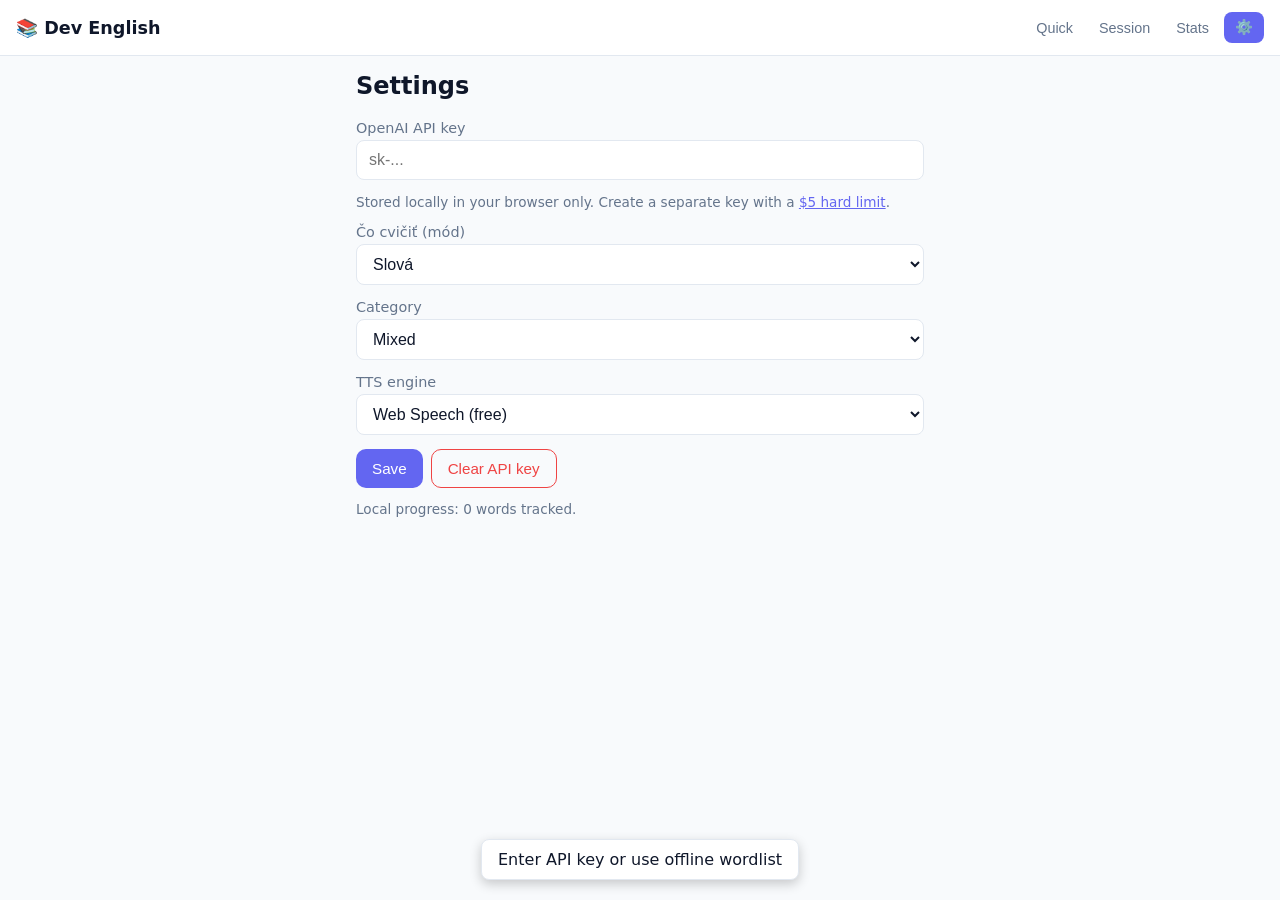
<file: webapp/index.html>
<!DOCTYPE html>
<html lang="en">
<head>
  <meta charset="UTF-8" />
  <meta name="viewport" content="width=device-width, initial-scale=1.0, maximum-scale=1.0" />
  <meta name="theme-color" content="#4f46e5" />
  <title>Dev English – B1→B2</title>
  <link rel="manifest" href="manifest.webmanifest" />
  <link rel="icon" type="image/svg+xml" href="icons/icon.svg" />
  <link rel="stylesheet" href="app.css" />
</head>
<body>
  <header class="topbar">
    <h1>📚 Dev English</h1>
    <nav>
      <button data-view="quick" class="nav-btn active">Quick</button>
      <button data-view="session" class="nav-btn">Session</button>
      <button data-view="stats" class="nav-btn">Stats</button>
      <button data-view="settings" class="nav-btn" aria-label="Settings">⚙️</button>
    </nav>
  </header>

  <main id="app">
    <!-- Onboarding / Settings -->
    <section id="view-settings" class="view">
      <h2>Settings</h2>
      <label>OpenAI API key
        <input type="password" id="apiKey" placeholder="sk-..." autocomplete="off" />
      </label>
      <p class="hint">Stored locally in your browser only. Create a separate key with a <a href="https://platform.openai.com/account/limits" target="_blank" rel="noopener">$5 hard limit</a>.</p>

      <label>Čo cvičiť (mód)
        <select id="deckMode">
          <option value="word" selected>Slová</option>
          <option value="phrasal">Phrasal verbs</option>
          <option value="tense">Časy / gramatika</option>
        </select>
      </label>

      <label>Category
        <select id="category">
          <option value="emails">Emails</option>
          <option value="standups">Standups</option>
          <option value="code_review">Code review</option>
          <option value="architecture">Architecture</option>
          <option value="interview">Interview</option>
          <option value="mixed" selected>Mixed</option>
        </select>
      </label>

      <label>TTS engine
        <select id="ttsMode">
          <option value="browser" selected>Web Speech (free)</option>
          <option value="openai">OpenAI TTS (paid, better)</option>
        </select>
      </label>

      <div class="row">
        <button id="saveSettings" class="primary">Save</button>
        <button id="clearKey" class="danger">Clear API key</button>
      </div>
      <p class="hint" id="storageInfo"></p>
    </section>

    <!-- Quick mode -->
    <section id="view-quick" class="view hidden">
      <div class="mode-tabs" data-mode-tabs>
        <button class="mode-tab" data-mode="word">Slová</button>
        <button class="mode-tab" data-mode="phrasal">Phrasal</button>
        <button class="mode-tab" data-mode="tense">Časy</button>
      </div>
      <div id="card" class="card">
        <div class="card-word"><span id="qWord">—</span></div>
        <div class="card-ipa" id="qIpa"></div>
        <div class="card-actions" id="qActions">
          <button id="qSpeak" aria-label="Speak">🔊</button>
          <button id="qListen" aria-label="Pronounce">🎤</button>
          <span id="qRecResult"></span>
        </div>
        <div class="card-translation" id="qTranslation"></div>
        <div class="card-example">
          <p id="qExample"></p>
          <p class="muted" id="qExampleTrans"></p>
        </div>
        <div id="qTaskArea" class="hidden"></div>
        <div class="rating" id="qRating">
          <button data-q="2" class="rate hard">Hard</button>
          <button data-q="4" class="rate ok">OK</button>
          <button data-q="5" class="rate easy">Easy</button>
        </div>
        <button id="qSkip" class="ghost">Skip →</button>
      </div>
      <p id="qStatus" class="muted"></p>
    </section>

    <!-- Session mode -->
    <section id="view-session" class="view hidden">
      <div class="mode-tabs" data-mode-tabs>
        <button class="mode-tab" data-mode="word">Slová</button>
        <button class="mode-tab" data-mode="phrasal">Phrasal</button>
        <button class="mode-tab" data-mode="tense">Časy</button>
      </div>
      <div id="sessionSetup">
        <h2>Session</h2>
        <label>How many words?
          <select id="sessionSize">
            <option>5</option>
            <option selected>10</option>
            <option>15</option>
          </select>
        </label>
        <button id="startSession" class="primary">Start</button>
      </div>
      <div id="sessionRun" class="hidden">
        <div class="progress"><div id="progressBar"></div></div>
        <div id="sessionCard"></div>
      </div>
      <div id="sessionQuiz" class="hidden"></div>
      <div id="sessionDone" class="hidden">
        <h3>Session complete 🎉</h3>
        <p id="sessionScore"></p>
        <button id="sessionAgain" class="primary">New session</button>
      </div>
    </section>

    <!-- Stats -->
    <section id="view-stats" class="view hidden">
      <h2>Stats</h2>
      <div class="stats-by-mode" id="statsByMode"></div>
      <div class="stats-grid">
        <div class="stat"><span class="stat-num" id="statStreak">0</span><span>Day streak</span></div>
        <div class="stat"><span class="stat-num" id="statSessions">0</span><span>Sessions</span></div>
      </div>
      <h3>Recent</h3>
      <ul id="recentWords"></ul>
    </section>
  </main>

  <div id="explainModal" class="modal hidden"></div>
  <div id="toast" class="toast hidden"></div>

  <script src="storage.js"></script>
  <script src="srs.js"></script>
  <script src="speech.js"></script>
  <script src="openai.js"></script>
  <script src="tenses-explain.js"></script>
  <script src="app.js"></script>
  <script>
    if ('serviceWorker' in navigator) {
      window.addEventListener('load', () => navigator.serviceWorker.register('sw.js').catch(() => {}));
    }
  </script>
</body>
</html>
</file>
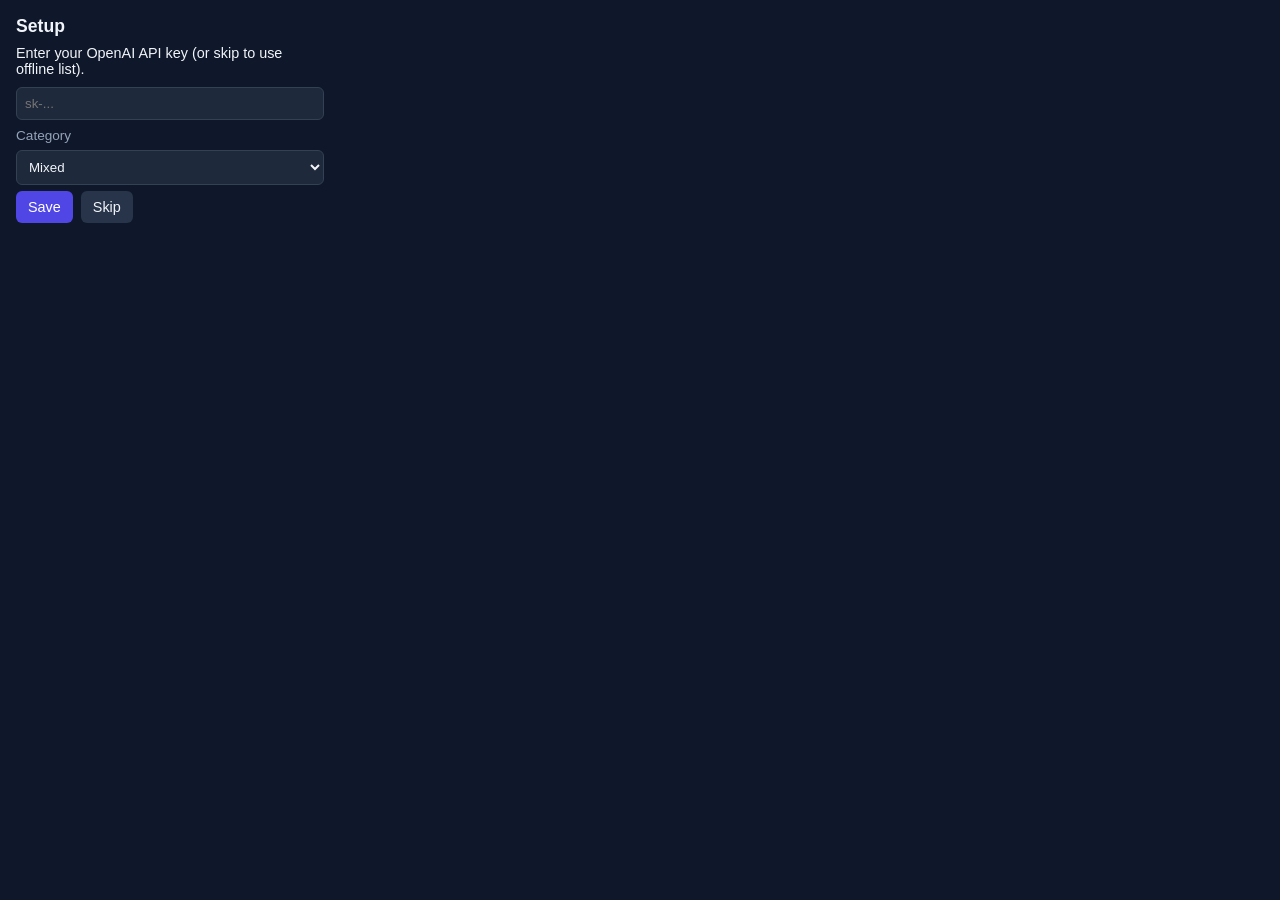
<file: extension/popup.html>
<!DOCTYPE html>
<html lang="en">
<head>
  <meta charset="UTF-8" />
  <title>Dev English</title>
  <link rel="stylesheet" href="popup.css" />
</head>
<body>
  <div id="root">
    <div id="onboarding" class="hidden">
      <h2>Setup</h2>
      <p>Enter your OpenAI API key (or skip to use offline list).</p>
      <input type="password" id="apiKey" placeholder="sk-..." autocomplete="off" />
      <label>Category
        <select id="category">
          <option value="emails">Emails</option>
          <option value="standups">Standups</option>
          <option value="code_review">Code review</option>
          <option value="architecture">Architecture</option>
          <option value="interview">Interview</option>
          <option value="mixed" selected>Mixed</option>
        </select>
      </label>
      <div class="row">
        <button id="saveBtn" class="primary">Save</button>
        <button id="skipBtn">Skip</button>
      </div>
    </div>

    <div id="card" class="hidden">
      <div class="word" id="word">—</div>
      <div class="ipa" id="ipa"></div>
      <div class="actions">
        <button id="speak" title="Pronounce">🔊</button>
        <button id="next" title="Next word">Next →</button>
      </div>
      <div class="translation" id="translation"></div>
      <div class="example">
        <p id="example"></p>
        <p class="muted" id="exampleTrans"></p>
      </div>
      <button id="settings" class="ghost">⚙ Settings</button>
    </div>

    <div id="loading">Loading…</div>
  </div>

  <script src="browser-polyfill.js"></script>
  <script src="shared/speech.js"></script>
  <script src="shared/openai.js"></script>
  <script src="popup.js"></script>
</body>
</html>
</file>
<file: webapp/app.css>
:root {
  --bg: #0f172a;
  --surface: #1e293b;
  --surface-2: #273449;
  --text: #f1f5f9;
  --muted: #94a3b8;
  --primary: #6366f1;
  --primary-2: #4f46e5;
  --ok: #10b981;
  --hard: #ef4444;
  --easy: #22c55e;
  --border: #334155;
  --radius: 14px;
}

@media (prefers-color-scheme: light) {
  :root {
    --bg: #f8fafc;
    --surface: #ffffff;
    --surface-2: #f1f5f9;
    --text: #0f172a;
    --muted: #64748b;
    --border: #e2e8f0;
  }
}

* { box-sizing: border-box; }
html, body { margin: 0; padding: 0; height: 100%; }
body {
  font-family: -apple-system, BlinkMacSystemFont, 'Segoe UI', Roboto, system-ui, sans-serif;
  background: var(--bg);
  color: var(--text);
  -webkit-tap-highlight-color: transparent;
}

.topbar {
  display: flex;
  align-items: center;
  justify-content: space-between;
  padding: 12px 16px;
  background: var(--surface);
  border-bottom: 1px solid var(--border);
  position: sticky;
  top: 0;
  z-index: 10;
}
.topbar h1 { font-size: 1.1rem; margin: 0; }
.topbar nav { display: flex; gap: 4px; flex-wrap: wrap; }

.nav-btn {
  background: transparent;
  color: var(--muted);
  border: 1px solid transparent;
  padding: 6px 10px;
  border-radius: 8px;
  cursor: pointer;
  font-size: 0.9rem;
}
.nav-btn.active { background: var(--primary); color: white; }

main { max-width: 600px; margin: 0 auto; padding: 16px; }

.view { display: block; }
.view.hidden { display: none; }
.hidden { display: none !important; }

h2 { margin-top: 0; }

label {
  display: block;
  margin-bottom: 14px;
  font-size: 0.9rem;
  color: var(--muted);
}

input[type=password], input[type=text], select {
  width: 100%;
  padding: 10px 12px;
  margin-top: 4px;
  border-radius: 8px;
  border: 1px solid var(--border);
  background: var(--surface);
  color: var(--text);
  font-size: 1rem;
}

button {
  cursor: pointer;
  border: none;
  border-radius: 10px;
  padding: 10px 16px;
  font-size: 0.95rem;
  background: var(--surface-2);
  color: var(--text);
  transition: transform 0.05s, background 0.15s;
}
button:active { transform: scale(0.97); }
button.primary { background: var(--primary); color: white; }
button.primary:hover { background: var(--primary-2); }
button.danger { background: transparent; color: var(--hard); border: 1px solid var(--hard); }
button.ghost { background: transparent; color: var(--muted); }

.row { display: flex; gap: 8px; flex-wrap: wrap; }
.hint { color: var(--muted); font-size: 0.85rem; }
.hint a { color: var(--primary); }
.muted { color: var(--muted); }

.card {
  background: var(--surface);
  border: 1px solid var(--border);
  border-radius: var(--radius);
  padding: 24px;
  text-align: center;
}
.rate.pulse { animation: ratePulse 0.45s ease-out; }
@keyframes ratePulse {
  0%   { transform: scale(1);    box-shadow: 0 0 0 0 currentColor; }
  40%  { transform: scale(1.12); }
  100% { transform: scale(1);    box-shadow: 0 0 0 16px transparent; }
}
.card-word { font-size: 2rem; font-weight: 700; margin-bottom: 4px; word-break: break-word; }
.card-ipa { color: var(--muted); margin-bottom: 12px; font-family: 'Courier New', monospace; }
.card-actions { display: flex; gap: 8px; justify-content: center; align-items: center; margin-bottom: 16px; flex-wrap: wrap; }
.card-actions button { font-size: 1.2rem; padding: 8px 14px; }
.card-translation { font-size: 1.1rem; margin-bottom: 12px; color: var(--text); }
.card-example { background: var(--surface-2); padding: 12px; border-radius: 10px; margin-bottom: 16px; text-align: left; }
.card-example p { margin: 4px 0; }
.rating { display: flex; gap: 8px; justify-content: center; margin-bottom: 8px; flex-wrap: wrap; }
.rate { flex: 1; min-width: 80px; color: white; }
.rate.hard { background: var(--hard); }
.rate.ok { background: var(--primary); }
.rate.easy { background: var(--easy); }

.progress {
  width: 100%; height: 6px; background: var(--surface-2);
  border-radius: 999px; overflow: hidden; margin-bottom: 16px;
}
#progressBar { height: 100%; background: var(--primary); width: 0%; transition: width 0.3s; }

.stats-grid {
  display: grid; grid-template-columns: repeat(2, 1fr); gap: 12px; margin-bottom: 20px;
}
.stat {
  background: var(--surface); border: 1px solid var(--border); border-radius: var(--radius);
  padding: 16px; display: flex; flex-direction: column; align-items: center; gap: 4px;
}
.stat-num { font-size: 1.8rem; font-weight: 700; color: var(--primary); }
.stat span:last-child { color: var(--muted); font-size: 0.85rem; }

#recentWords { list-style: none; padding: 0; }
#recentWords li {
  padding: 8px 12px; background: var(--surface); border: 1px solid var(--border);
  border-radius: 8px; margin-bottom: 6px; display: flex; justify-content: space-between;
}

.quiz-options { display: grid; gap: 8px; margin-top: 12px; }
.quiz-options button { text-align: left; padding: 12px; }
.quiz-options button.correct { background: var(--easy); color: white; }
.quiz-options button.wrong { background: var(--hard); color: white; }
.quiz-question { font-size: 1.1rem; margin-bottom: 12px; }
.quiz-question .blank { background: var(--surface-2); padding: 0 8px; border-radius: 4px; font-weight: 700; }

.mode-tabs {
  display: flex; gap: 4px; padding: 4px;
  background: var(--surface-2); border-radius: 10px;
  margin-bottom: 14px;
}
.mode-tab {
  flex: 1; background: transparent; color: var(--muted);
  border: none; border-radius: 8px; padding: 8px 10px;
  font-size: 0.9rem; cursor: pointer;
}
.mode-tab.active { background: var(--primary); color: white; }

.stats-by-mode { display: flex; flex-direction: column; gap: 8px; margin-bottom: 16px; }
.stat-row {
  display: grid; grid-template-columns: 1fr auto auto;
  align-items: center; gap: 12px;
  padding: 12px 14px; background: var(--surface);
  border: 1px solid var(--border); border-radius: var(--radius);
}
.stat-row .stat-label { color: var(--text); font-weight: 600; }
.stat-row .stat-pill {
  background: var(--surface-2); color: var(--muted);
  padding: 4px 10px; border-radius: 999px; font-size: 0.85rem;
}
.stat-row .stat-pill strong { color: var(--text); }
.stat-row .stat-pill.due strong { color: var(--primary); }

#qTaskArea input[type=text] {
  width: 100%; padding: 12px; border-radius: 10px; border: 1px solid var(--border);
  background: var(--surface-2); color: var(--text); font-size: 1rem;
}
.tense-feedback {
  margin-top: 10px; padding: 10px 12px; border-radius: 10px;
  background: var(--surface-2); color: var(--text); font-size: 0.95rem; text-align: left;
}
.tense-feedback.correct { background: var(--easy); color: white; }
.tense-feedback.wrong { background: var(--hard); color: white; }
.tense-feedback.hidden { display: none; }

.explain-row { display: flex; justify-content: flex-start; margin-bottom: 10px; }
.explain-row .explain-btn { padding: 6px 10px; font-size: 0.85rem; }

.modal {
  position: fixed; inset: 0; z-index: 200;
  display: flex; align-items: center; justify-content: center;
  padding: 16px;
}
.modal-overlay {
  position: absolute; inset: 0;
  background: rgba(0, 0, 0, 0.6);
}
.modal-card {
  position: relative;
  width: 100%; max-width: 560px;
  max-height: 85vh; overflow-y: auto;
  text-align: left;
  padding: 20px 22px;
}
.modal-close {
  position: absolute; top: 10px; right: 10px;
  background: transparent; color: var(--muted);
  padding: 4px 10px; font-size: 1rem;
}
.explain-title { margin: 0 0 12px; padding-right: 32px; font-size: 1.15rem; }
.explain-body section { margin-bottom: 14px; }
.explain-body h4 { margin: 0 0 4px; font-size: 0.9rem; color: var(--muted); text-transform: uppercase; letter-spacing: 0.5px; }
.explain-body p { margin: 4px 0; line-height: 1.4; }
.explain-form { font-family: 'Courier New', monospace; background: var(--surface-2); padding: 8px 10px; border-radius: 8px; font-size: 0.9rem; }
.signal-pill {
  display: inline-block; background: var(--surface-2); color: var(--text);
  padding: 3px 9px; border-radius: 999px; font-size: 0.82rem; margin: 2px 4px 2px 0;
}
.explain-examples { list-style: none; padding: 0; margin: 0; }
.explain-examples li {
  background: var(--surface-2); border-radius: 8px;
  padding: 8px 10px; margin-bottom: 6px;
}
.explain-examples li .muted { font-size: 0.88rem; }
.explain-extra { margin-top: 16px; border-top: 1px solid var(--border); padding-top: 12px; }
.explain-extra h4 { margin: 0 0 8px; font-size: 0.9rem; color: var(--primary); text-transform: uppercase; letter-spacing: 0.5px; }
.explain-notes { font-size: 0.9rem; color: var(--muted); margin-top: 8px; }
.explain-status { min-height: 1.2em; margin: 8px 0 0; }

.toast {
  position: fixed; bottom: 20px; left: 50%; transform: translateX(-50%);
  background: var(--surface); border: 1px solid var(--border); padding: 10px 16px;
  border-radius: 8px; box-shadow: 0 4px 12px rgba(0,0,0,0.2); z-index: 100;
}

@media (max-width: 480px) {
  .topbar h1 { font-size: 0.95rem; }
  .nav-btn { padding: 5px 8px; font-size: 0.85rem; }
  .card-word { font-size: 1.6rem; }
}
</file>
<file: extension/popup.css>
* { box-sizing: border-box; }
body {
  margin: 0;
  font-family: -apple-system, BlinkMacSystemFont, 'Segoe UI', sans-serif;
  width: 340px;
  background: #0f172a;
  color: #f1f5f9;
}
#root { padding: 16px; }
.hidden { display: none !important; }
h2 { margin: 0 0 8px; font-size: 1.1rem; }
p { margin: 4px 0; font-size: 0.9rem; }
.muted { color: #94a3b8; font-size: 0.85rem; }

input[type=password], select {
  width: 100%; padding: 8px; margin: 6px 0;
  background: #1e293b; color: #f1f5f9;
  border: 1px solid #334155; border-radius: 6px;
}
label { font-size: 0.85rem; color: #94a3b8; }

button {
  cursor: pointer; border: 0; border-radius: 6px;
  padding: 8px 12px; background: #273449; color: #f1f5f9;
  font-size: 0.9rem;
}
button.primary { background: #4f46e5; color: white; }
button.ghost { background: transparent; color: #94a3b8; padding: 4px; }
.row { display: flex; gap: 8px; }

#card .word { font-size: 1.6rem; font-weight: 700; margin-bottom: 2px; }
#card .ipa { color: #94a3b8; font-family: monospace; margin-bottom: 10px; }
#card .actions { display: flex; gap: 8px; margin-bottom: 10px; }
#card .translation { font-size: 1rem; margin-bottom: 8px; }
#card .example {
  background: #1e293b; padding: 8px; border-radius: 8px;
  font-size: 0.85rem; margin-bottom: 10px;
}
#loading { padding: 20px; text-align: center; color: #94a3b8; }
</file>
